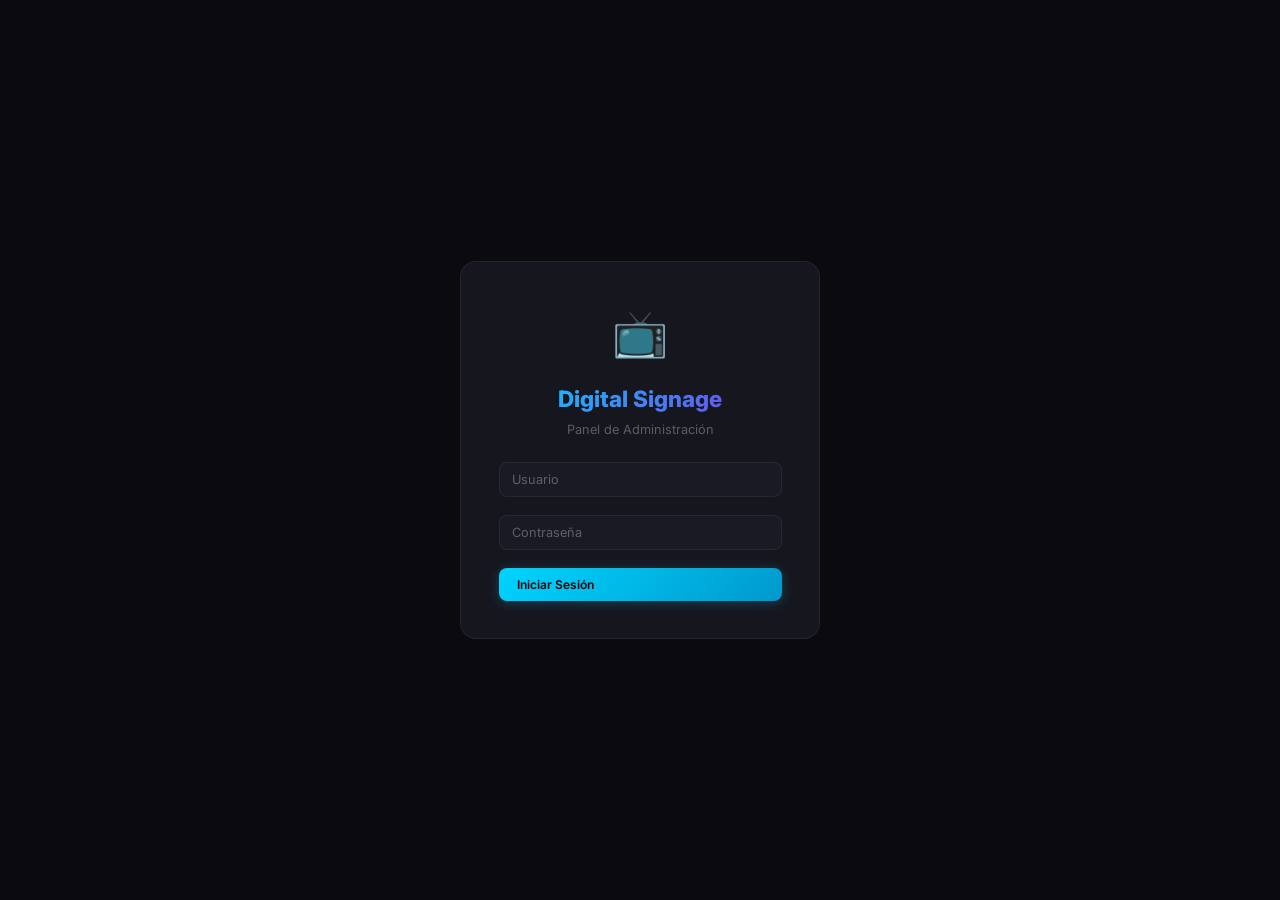
<file: admin/index.html>
<!DOCTYPE html>
<html lang="es">
<head>
  <meta charset="UTF-8">
  <meta name="viewport" content="width=device-width, initial-scale=1.0">
  <meta name="description" content="Panel de Administración — Digital Signage">
  <title>Admin — Digital Signage</title>

  <link rel="preconnect" href="https://fonts.googleapis.com">
  <link rel="preconnect" href="https://fonts.gstatic.com" crossorigin>
  <link href="https://fonts.googleapis.com/css2?family=Inter:wght@300;400;500;600;700;800&display=swap" rel="stylesheet">

  <style>
    /* ============================================================
       Admin Panel — Premium Dark UI
       ============================================================ */
    *, *::before, *::after {
      box-sizing: border-box;
      margin: 0;
      padding: 0;
    }

    :root {
      --bg-primary: #0a0a0f;
      --bg-secondary: #111118;
      --bg-card: #16161f;
      --bg-card-hover: #1c1c28;
      --bg-input: #1a1a25;
      --border-color: rgba(255,255,255,0.06);
      --border-hover: rgba(255,255,255,0.12);
      --accent: #00d4ff;
      --accent-dim: rgba(0,212,255,0.15);
      --accent-secondary: #7c3aed;
      --accent-sec-dim: rgba(124,58,237,0.15);
      --green: #22c55e;
      --green-dim: rgba(34,197,94,0.12);
      --red: #ef4444;
      --red-dim: rgba(239,68,68,0.12);
      --yellow: #f59e0b;
      --text-primary: #f0f0f5;
      --text-secondary: rgba(255,255,255,0.55);
      --text-muted: rgba(255,255,255,0.3);
      --radius-sm: 8px;
      --radius-md: 12px;
      --radius-lg: 16px;
      --shadow-card: 0 4px 24px rgba(0,0,0,0.3);
      --transition: 0.2s ease;
    }

    html {
      font-size: 15px;
    }

    body {
      font-family: 'Inter', system-ui, -apple-system, sans-serif;
      background: var(--bg-primary);
      color: var(--text-primary);
      min-height: 100vh;
      line-height: 1.5;
    }

    /* ============================================================
       Layout
       ============================================================ */
    .app-container {
      max-width: 1100px;
      margin: 0 auto;
      padding: 2rem 1.5rem;
    }

    /* ============================================================
       Header
       ============================================================ */
    .app-header {
      display: flex;
      justify-content: space-between;
      align-items: center;
      margin-bottom: 2.5rem;
      padding-bottom: 1.5rem;
      border-bottom: 1px solid var(--border-color);
    }

    .app-title {
      display: flex;
      align-items: center;
      gap: 0.75rem;
    }

    .app-title h1 {
      font-size: 1.5rem;
      font-weight: 800;
      letter-spacing: -0.03em;
      background: linear-gradient(135deg, var(--accent), var(--accent-secondary));
      -webkit-background-clip: text;
      -webkit-text-fill-color: transparent;
      background-clip: text;
    }

    .app-title .badge {
      font-size: 0.6rem;
      font-weight: 600;
      letter-spacing: 0.08em;
      text-transform: uppercase;
      background: var(--accent-dim);
      color: var(--accent);
      padding: 0.2rem 0.6rem;
      border-radius: 99px;
    }

    .header-actions {
      display: flex;
      gap: 0.75rem;
    }

    /* ============================================================
       Buttons
       ============================================================ */
    .btn {
      display: inline-flex;
      align-items: center;
      gap: 0.4rem;
      padding: 0.6rem 1.2rem;
      border: none;
      border-radius: var(--radius-sm);
      font-family: inherit;
      font-size: 0.8rem;
      font-weight: 600;
      cursor: pointer;
      transition: all var(--transition);
      text-decoration: none;
      white-space: nowrap;
    }

    .btn-primary {
      background: linear-gradient(135deg, var(--accent), #0099cc);
      color: #000;
      box-shadow: 0 2px 12px rgba(0,212,255,0.25);
    }

    .btn-primary:hover {
      box-shadow: 0 4px 20px rgba(0,212,255,0.4);
      transform: translateY(-1px);
    }

    .btn-secondary {
      background: var(--bg-card);
      color: var(--text-primary);
      border: 1px solid var(--border-color);
    }

    .btn-secondary:hover {
      background: var(--bg-card-hover);
      border-color: var(--border-hover);
    }

    .btn-danger {
      background: var(--red-dim);
      color: var(--red);
      border: 1px solid rgba(239,68,68,0.2);
    }

    .btn-danger:hover {
      background: rgba(239,68,68,0.2);
    }

    .btn-icon {
      padding: 0.5rem;
      min-width: 36px;
      justify-content: center;
    }

    .btn-sm {
      padding: 0.4rem 0.8rem;
      font-size: 0.72rem;
    }

    /* ============================================================
       Stats Cards
       ============================================================ */
    .stats-grid {
      display: grid;
      grid-template-columns: repeat(auto-fit, minmax(200px, 1fr));
      gap: 1rem;
      margin-bottom: 2rem;
    }

    .stat-card {
      background: var(--bg-card);
      border: 1px solid var(--border-color);
      border-radius: var(--radius-md);
      padding: 1.2rem 1.4rem;
      transition: all var(--transition);
    }

    .stat-card:hover {
      border-color: var(--border-hover);
      transform: translateY(-2px);
      box-shadow: var(--shadow-card);
    }

    .stat-label {
      font-size: 0.7rem;
      font-weight: 500;
      color: var(--text-muted);
      text-transform: uppercase;
      letter-spacing: 0.06em;
      margin-bottom: 0.3rem;
    }

    .stat-value {
      font-size: 1.8rem;
      font-weight: 800;
      letter-spacing: -0.02em;
    }

    .stat-accent { color: var(--accent); }
    .stat-green { color: var(--green); }
    .stat-purple { color: var(--accent-secondary); }
    .stat-yellow { color: var(--yellow); }

    /* ============================================================
       Section Headers
       ============================================================ */
    .section-header {
      display: flex;
      justify-content: space-between;
      align-items: center;
      margin-bottom: 1rem;
    }

    .section-title {
      font-size: 1rem;
      font-weight: 700;
      letter-spacing: -0.01em;
    }

    /* ============================================================
       Playlist Table / List
       ============================================================ */
    .playlist-container {
      background: var(--bg-card);
      border: 1px solid var(--border-color);
      border-radius: var(--radius-lg);
      overflow: hidden;
      margin-bottom: 2rem;
    }

    .playlist-item {
      display: grid;
      grid-template-columns: 40px 70px 1fr 100px 80px 120px;
      align-items: center;
      gap: 1rem;
      padding: 0.9rem 1.2rem;
      border-bottom: 1px solid var(--border-color);
      transition: background var(--transition);
      cursor: grab;
    }

    .playlist-item:hover {
      background: var(--bg-card-hover);
    }

    .playlist-item:last-child {
      border-bottom: none;
    }

    .playlist-item.disabled {
      opacity: 0.4;
    }

    .item-handle {
      display: flex;
      align-items: center;
      justify-content: center;
      color: var(--text-muted);
      font-size: 1rem;
      cursor: grab;
      user-select: none;
    }

    .item-handle:active {
      cursor: grabbing;
    }

    .item-thumbnail {
      width: 70px;
      height: 40px;
      border-radius: 6px;
      overflow: hidden;
      background: var(--bg-primary);
      display: flex;
      align-items: center;
      justify-content: center;
      font-size: 1.2rem;
    }

    .item-thumbnail img {
      width: 100%;
      height: 100%;
      object-fit: cover;
    }

    .item-info {
      min-width: 0;
    }

    .item-title {
      font-size: 0.85rem;
      font-weight: 600;
      white-space: nowrap;
      overflow: hidden;
      text-overflow: ellipsis;
    }

    .item-src {
      font-size: 0.7rem;
      color: var(--text-muted);
      white-space: nowrap;
      overflow: hidden;
      text-overflow: ellipsis;
      margin-top: 0.1rem;
    }

    .item-type {
      display: inline-flex;
      align-items: center;
      gap: 0.3rem;
      font-size: 0.65rem;
      font-weight: 600;
      text-transform: uppercase;
      letter-spacing: 0.05em;
      padding: 0.2rem 0.6rem;
      border-radius: 99px;
    }

    .type-video {
      background: var(--accent-sec-dim);
      color: var(--accent-secondary);
    }

    .type-image {
      background: var(--green-dim);
      color: var(--green);
    }

    .item-duration {
      font-size: 0.8rem;
      font-weight: 500;
      color: var(--text-secondary);
      text-align: center;
    }

    .item-actions {
      display: flex;
      gap: 0.4rem;
      justify-content: flex-end;
    }

    .playlist-empty {
      padding: 3rem;
      text-align: center;
      color: var(--text-muted);
    }

    .playlist-empty .empty-icon {
      font-size: 2.5rem;
      margin-bottom: 0.8rem;
    }

    .playlist-empty p {
      font-size: 0.85rem;
    }

    /* ============================================================
       Toggle Switch
       ============================================================ */
    .toggle {
      position: relative;
      width: 38px;
      height: 22px;
      cursor: pointer;
    }

    .toggle input {
      opacity: 0;
      width: 0;
      height: 0;
    }

    .toggle-slider {
      position: absolute;
      inset: 0;
      background: rgba(255,255,255,0.1);
      border-radius: 99px;
      transition: all var(--transition);
    }

    .toggle-slider::before {
      content: '';
      position: absolute;
      top: 3px;
      left: 3px;
      width: 16px;
      height: 16px;
      background: var(--text-primary);
      border-radius: 50%;
      transition: transform var(--transition);
    }

    .toggle input:checked + .toggle-slider {
      background: var(--green);
    }

    .toggle input:checked + .toggle-slider::before {
      transform: translateX(16px);
    }

    /* ============================================================
       Modals
       ============================================================ */
    .modal-backdrop {
      position: fixed;
      inset: 0;
      background: rgba(0,0,0,0.7);
      backdrop-filter: blur(6px);
      z-index: 1000;
      display: none;
      align-items: center;
      justify-content: center;
      animation: fadeIn 0.2s ease;
    }

    .modal-backdrop.open {
      display: flex;
    }

    .modal {
      background: var(--bg-secondary);
      border: 1px solid var(--border-color);
      border-radius: var(--radius-lg);
      width: 90%;
      max-width: 520px;
      box-shadow: 0 20px 60px rgba(0,0,0,0.5);
      animation: slideUp 0.3s ease;
    }

    .modal-header {
      display: flex;
      justify-content: space-between;
      align-items: center;
      padding: 1.2rem 1.5rem;
      border-bottom: 1px solid var(--border-color);
    }

    .modal-header h2 {
      font-size: 1rem;
      font-weight: 700;
    }

    .modal-body {
      padding: 1.5rem;
    }

    .modal-footer {
      display: flex;
      justify-content: flex-end;
      gap: 0.75rem;
      padding: 1rem 1.5rem;
      border-top: 1px solid var(--border-color);
    }

    @keyframes fadeIn {
      from { opacity: 0; }
      to { opacity: 1; }
    }

    @keyframes slideUp {
      from { transform: translateY(20px); opacity: 0; }
      to { transform: translateY(0); opacity: 1; }
    }

    /* ============================================================
       Form Controls
       ============================================================ */
    .form-group {
      margin-bottom: 1.2rem;
    }

    .form-label {
      display: block;
      font-size: 0.75rem;
      font-weight: 600;
      color: var(--text-secondary);
      text-transform: uppercase;
      letter-spacing: 0.05em;
      margin-bottom: 0.4rem;
    }

    .form-input, .form-select {
      width: 100%;
      padding: 0.6rem 0.8rem;
      background: var(--bg-input);
      border: 1px solid var(--border-color);
      border-radius: var(--radius-sm);
      font-family: inherit;
      font-size: 0.85rem;
      color: var(--text-primary);
      transition: border-color var(--transition);
    }

    .form-input:focus, .form-select:focus {
      outline: none;
      border-color: var(--accent);
      box-shadow: 0 0 0 3px var(--accent-dim);
    }

    .form-input::placeholder {
      color: var(--text-muted);
    }

    .form-select {
      cursor: pointer;
      appearance: none;
      background-image: url("data:image/svg+xml,%3Csvg xmlns='http://www.w3.org/2000/svg' width='12' height='12' fill='rgba(255,255,255,0.4)' viewBox='0 0 16 16'%3E%3Cpath d='M8 12L2 6h12z'/%3E%3C/svg%3E");
      background-repeat: no-repeat;
      background-position: right 0.7rem center;
      padding-right: 2rem;
    }

    .form-hint {
      font-size: 0.7rem;
      color: var(--text-muted);
      margin-top: 0.3rem;
    }

    /* ============================================================
       File Drop Zone
       ============================================================ */
    .drop-zone {
      border: 2px dashed var(--border-hover);
      border-radius: var(--radius-md);
      padding: 2rem;
      text-align: center;
      cursor: pointer;
      transition: all var(--transition);
      background: var(--bg-input);
    }

    .drop-zone:hover, .drop-zone.dragover {
      border-color: var(--accent);
      background: var(--accent-dim);
    }

    .drop-zone-icon {
      font-size: 2rem;
      margin-bottom: 0.5rem;
    }

    .drop-zone-text {
      font-size: 0.85rem;
      color: var(--text-secondary);
    }

    .drop-zone-hint {
      font-size: 0.7rem;
      color: var(--text-muted);
      margin-top: 0.3rem;
    }

    /* ============================================================
       Upload Progress
       ============================================================ */
    .upload-progress {
      display: none;
      margin-top: 1rem;
    }

    .upload-progress.active {
      display: block;
    }

    .upload-bar-bg {
      height: 4px;
      background: rgba(255,255,255,0.1);
      border-radius: 99px;
      overflow: hidden;
      margin-bottom: 0.3rem;
    }

    .upload-bar {
      height: 100%;
      background: linear-gradient(90deg, var(--accent), var(--accent-secondary));
      border-radius: 99px;
      width: 0%;
      transition: width 0.3s ease;
    }

    .upload-status {
      font-size: 0.7rem;
      color: var(--text-muted);
    }

    /* ============================================================
       Settings Panel
       ============================================================ */
    .settings-grid {
      display: grid;
      grid-template-columns: 1fr 1fr;
      gap: 1rem;
    }

    /* ============================================================
       Toast Notifications
       ============================================================ */
    .toast-container {
      position: fixed;
      top: 1.5rem;
      right: 1.5rem;
      z-index: 2000;
      display: flex;
      flex-direction: column;
      gap: 0.5rem;
    }

    .toast {
      display: flex;
      align-items: center;
      gap: 0.5rem;
      padding: 0.7rem 1.2rem;
      background: var(--bg-card);
      border: 1px solid var(--border-color);
      border-radius: var(--radius-sm);
      font-size: 0.8rem;
      box-shadow: 0 8px 30px rgba(0,0,0,0.4);
      animation: slideIn 0.3s ease, fadeOut 0.3s ease 2.7s forwards;
    }

    .toast-success { border-left: 3px solid var(--green); }
    .toast-error { border-left: 3px solid var(--red); }
    .toast-info { border-left: 3px solid var(--accent); }

    @keyframes slideIn {
      from { transform: translateX(100%); opacity: 0; }
      to { transform: translateX(0); opacity: 1; }
    }

    @keyframes fadeOut {
      to { opacity: 0; transform: translateY(-10px); }
    }

    /* ============================================================
       Responsive
       ============================================================ */
    /* ============================================================
       Login Screen
       ============================================================ */
    #login-screen {
      position: fixed;
      inset: 0;
      background: var(--bg-primary);
      display: flex;
      align-items: center;
      justify-content: center;
      z-index: 9999;
    }

    #login-screen.hidden {
      display: none;
    }

    .login-container {
      background: var(--bg-card);
      border: 1px solid var(--border-color);
      border-radius: var(--radius-lg);
      padding: 2.5rem;
      width: 90%;
      max-width: 360px;
      text-align: center;
    }

    .login-logo {
      font-size: 3rem;
      margin-bottom: 1rem;
    }

    .login-title {
      font-size: 1.5rem;
      font-weight: 800;
      margin-bottom: 0.3rem;
      background: linear-gradient(135deg, var(--accent), var(--accent-secondary));
      -webkit-background-clip: text;
      -webkit-text-fill-color: transparent;
      background-clip: text;
    }

    .login-subtitle {
      color: var(--text-muted);
      font-size: 0.85rem;
      margin-bottom: 1.5rem;
    }

    .login-error {
      color: var(--red);
      font-size: 0.8rem;
      margin-top: 1rem;
      display: none;
    }

    .login-error.visible {
      display: block;
    }

    /* User Menu */
    .user-menu {
      display: flex;
      align-items: center;
      gap: 0.75rem;
    }

    .user-avatar {
      width: 32px;
      height: 32px;
      border-radius: 50%;
      background: var(--accent);
      color: #000;
      display: flex;
      align-items: center;
      justify-content: center;
      font-weight: 700;
      font-size: 0.8rem;
    }

    .user-name {
      font-size: 0.85rem;
      font-weight: 600;
    }

    /* ============================================================
       Responsive
       ============================================================ */
    @media (max-width: 768px) {
      .app-container {
        padding: 1rem;
      }

      .app-header {
        flex-direction: column;
        gap: 1rem;
        text-align: center;
      }

      .stats-grid {
        grid-template-columns: 1fr 1fr;
      }

      .playlist-item {
        grid-template-columns: 30px 50px 1fr 60px;
        gap: 0.5rem;
        padding: 0.6rem 0.8rem;
      }

      .item-type, .item-actions { display: none; }
      .item-duration { font-size: 0.7rem; }

      .settings-grid {
        grid-template-columns: 1fr;
      }
    }
  </style>
</head>
<body>

  <!-- Login Screen -->
  <div id="login-screen">
    <div class="login-container">
      <div class="login-logo">📺</div>
      <h1 class="login-title">Digital Signage</h1>
      <p class="login-subtitle">Panel de Administración</p>
      <form id="login-form">
        <div class="form-group">
          <input type="text" class="form-input" id="login-username" placeholder="Usuario" required>
        </div>
        <div class="form-group">
          <input type="password" class="form-input" id="login-password" placeholder="Contraseña" required>
        </div>
        <button type="submit" class="btn btn-primary" style="width:100%;">Iniciar Sesión</button>
      </form>
      <p id="login-error" class="login-error"></p>
    </div>
  </div>

  <!-- Toast Container -->
  <div class="toast-container" id="toast-container"></div>

  <!-- App Container -->
  <div class="app-container" id="app-container">

    <!-- Header -->
    <header class="app-header">
      <div class="app-title">
        <h1>📺 Digital Signage</h1>
        <span class="badge">Admin Panel</span>
      </div>
      <div class="header-actions">
        <div class="user-menu" style="margin-right: 1rem;">
          <div class="user-avatar" id="user-display-initial">A</div>
          <div style="text-align: left;">
            <div class="user-name" id="user-display-name">admin</div>
            <div style="font-size: 0.65rem; color: var(--text-muted);" id="user-role-label">Administrador</div>
          </div>
        </div>
        <a href="/" target="_blank" class="btn btn-secondary" id="btn-preview">
          👁️ Vista Previa
        </a>
        <button class="btn btn-primary" id="btn-save">
          💾 Guardar Cambios
        </button>
        <button class="btn btn-secondary" id="btn-logout" title="Cerrar Sesión">
          🚪
        </button>
      </div>
    </header>

    <!-- Stats -->
    <div class="stats-grid">
      <div class="stat-card">
        <div class="stat-label">Items en Playlist</div>
        <div class="stat-value stat-accent" id="stat-total">0</div>
      </div>
      <div class="stat-card">
        <div class="stat-label">Videos</div>
        <div class="stat-value stat-purple" id="stat-videos">0</div>
      </div>
      <div class="stat-card">
        <div class="stat-label">Imágenes</div>
        <div class="stat-value stat-green" id="stat-images">0</div>
      </div>
      <div class="stat-card">
        <div class="stat-label">Estado</div>
        <div class="stat-value stat-yellow" id="stat-status">—</div>
      </div>
    </div>

    <!-- Playlist Section -->
    <div class="section-header">
      <h2 class="section-title">📋 Playlist</h2>
      <button class="btn btn-primary btn-sm" id="btn-add-item">
        ➕ Añadir Item
      </button>
    </div>

    <div class="playlist-container" id="playlist-container">
      <div class="playlist-empty" id="playlist-empty">
        <div class="empty-icon">🎬</div>
        <p>La playlist está vacía. Añade videos o imágenes para comenzar.</p>
      </div>
    </div>

    <!-- Settings Section -->
    <div class="section-header" style="margin-top:2rem;">
      <h2 class="section-title">⚙️ Configuración</h2>
    </div>

    <div class="playlist-container" style="padding: 1.5rem;">
      <div class="settings-grid">
        <div class="form-group">
          <label class="form-label">Duración por defecto (imágenes)</label>
          <div style="display:flex;align-items:center;gap:0.5rem;">
            <input type="number" class="form-input" id="setting-duration" min="3" max="120" value="10" style="width:80px">
            <span style="font-size:0.8rem;color:var(--text-muted);">segundos</span>
          </div>
        </div>
        <div class="form-group">
          <label class="form-label">Transición</label>
          <select class="form-select" id="setting-transition">
            <option value="fade">Fade (Desvanecimiento)</option>
            <option value="cut">Cut (Corte directo)</option>
          </select>
        </div>
        <div class="form-group">
          <label class="form-label">Duración de transición</label>
          <div style="display:flex;align-items:center;gap:0.5rem;">
            <input type="number" class="form-input" id="setting-transition-duration" min="100" max="3000" step="100" value="800" style="width:100px">
            <span style="font-size:0.8rem;color:var(--text-muted);">ms</span>
          </div>
        </div>
        <div class="form-group">
          <label class="form-label">Mostrar Reloj</label>
          <label class="toggle" style="margin-top: 0.3rem;">
            <input type="checkbox" id="setting-clock" checked>
            <span class="toggle-slider"></span>
          </label>
        </div>
      </div>
    </div>

    <!-- Audio de Fondo Section -->
    <div class="section-header" style="margin-top:2rem;">
      <h2 class="section-title">🎵 Audio de Fondo</h2>
    </div>

    <div class="playlist-container" style="padding: 1.5rem;">
      <div class="settings-grid">
        <div class="form-group">
          <label class="form-label">Activar Audio de Fondo</label>
          <label class="toggle" style="margin-top: 0.3rem;">
            <input type="checkbox" id="setting-bg-audio-enabled">
            <span class="toggle-slider"></span>
          </label>
          <span style="font-size:0.75rem;color:var(--text-muted);margin-left:0.5rem;" id="bg-audio-enabled-label">Desactivado</span>
        </div>
        <div class="form-group">
          <label class="form-label">Volumen</label>
          <div style="display:flex;align-items:center;gap:0.5rem;">
            <input type="range" id="setting-bg-audio-volume" min="0" max="100" value="50" style="width:100px">
            <span style="font-size:0.8rem;color:var(--text-muted);" id="bg-audio-volume-display">50%</span>
          </div>
        </div>
        <div class="form-group" style="grid-column: 1 / -1;">
          <label class="form-label">URL del Audio</label>
          <input type="text" class="form-input" id="setting-bg-audio-url" placeholder="http://192.168.2.4:8000/ist.mp3">
          <span class="form-hint">URL del stream de audio o archivo MP3</span>
        </div>
      </div>
    </div>

    <!-- Dispositivos Section -->
    <div class="section-header" style="margin-top:2rem;">
      <h2 class="section-title">📱 Dispositivos (Multi-Zona)</h2>
      <button class="btn btn-primary btn-sm" id="btn-add-device">
        ➕ Añadir Dispositivo
      </button>
    </div>

    <!-- Usuarios Section -->
    <div class="section-header" style="margin-top:2rem;">
      <h2 class="section-title">👥 Gestión de Usuarios</h2>
      <button class="btn btn-primary btn-sm" id="btn-add-user">
        ➕ Añadir Usuario
      </button>
    </div>

    <div class="playlist-container" id="users-container">
      <div class="playlist-empty" id="users-empty">
        <div class="empty-icon">👥</div>
        <p>No hay usuarios además del administrador.</p>
      </div>
    </div>

    <div class="playlist-container" id="devices-container">
      <div class="playlist-empty" id="devices-empty">
        <div class="empty-icon">📱</div>
        <p>Sin dispositivos configurados. Añade dispositivos para usar multi-zona.</p>
        <p style="font-size:0.75rem;color:var(--text-muted);margin-top:0.5rem;">Usa ?device=nombre en la URL del reproductor</p>
      </div>
    </div>

    <!-- Server Info -->
    <div class="section-header" style="margin-top:2rem;">
      <h2 class="section-title">🖥️ Información del Servidor</h2>
    </div>
    <div class="playlist-container" style="padding: 1.5rem;">
      <div class="settings-grid">
        <div class="form-group">
          <label class="form-label">URL del Reproductor</label>
          <input type="text" class="form-input" id="player-url" readonly value="" style="font-family: monospace; font-size: 0.8rem;">
          <span class="form-hint">Abre esta URL en la Smart TV</span>
        </div>
        <div class="form-group">
          <label class="form-label">Carpeta de Videos</label>
          <input type="text" class="form-input" readonly value="content/videos/" style="font-family: monospace; font-size: 0.8rem;">
          <span class="form-hint">Sube videos a esta carpeta en el servidor Ubuntu</span>
        </div>
      </div>
    </div>

  </div>

  <!-- ======================================================
       Modal: Añadir/Editar Item
       ====================================================== -->
  <div class="modal-backdrop" id="modal-add">
    <div class="modal">
      <div class="modal-header">
        <h2 id="modal-title">Añadir Item</h2>
        <button class="btn btn-icon btn-secondary" onclick="closeModal()">✕</button>
      </div>
      <div class="modal-body">
        <div class="form-group">
          <label class="form-label">Tipo de Contenido</label>
          <select class="form-select" id="input-type">
            <option value="video">🎬 Video</option>
            <option value="image">🖼️ Imagen</option>
          </select>
        </div>
        <div class="form-group">
          <label class="form-label">Título</label>
          <input type="text" class="form-input" id="input-title" placeholder="Ej: Promo Navidad 2026">
        </div>
        <div class="form-group">
          <label class="form-label">Ruta del Archivo</label>
          <input type="text" class="form-input" id="input-src" placeholder="content/videos/mi_video.mp4">
          <span class="form-hint">Ruta relativa al archivo en el servidor</span>
        </div>
        <div class="form-group" id="group-duration" style="display:none;">
          <label class="form-label">Duración (segundos)</label>
          <input type="number" class="form-input" id="input-duration" min="3" max="120" value="10" style="width:100px">
          <span class="form-hint">Solo para imágenes. Los videos usan su propia duración.</span>
        </div>
        <div class="form-group">
          <label class="form-label">Estado</label>
          <label class="toggle">
            <input type="checkbox" id="input-enabled" checked>
            <span class="toggle-slider"></span>
          </label>
          <span style="font-size:0.75rem;color:var(--text-muted);margin-left:0.5rem;" id="enabled-label">Habilitado</span>
        </div>
      </div>
      <div class="modal-footer">
        <button class="btn btn-secondary" onclick="closeModal()">Cancelar</button>
        <button class="btn btn-primary" id="btn-modal-save">Guardar</button>
      </div>
    </div>
  </div>

  <!-- Modal: Añadir/Editar Dispositivo -->
  <div class="modal-backdrop" id="modal-device">
    <div class="modal">
      <div class="modal-header">
        <h2 id="device-modal-title">Añadir Dispositivo</h2>
        <button class="btn btn-icon btn-secondary" onclick="closeDeviceModal()">✕</button>
      </div>
      <div class="modal-body">
        <div class="form-group">
          <label class="form-label">ID del Dispositivo (sin espacios)</label>
          <input type="text" class="form-input" id="input-device-id" placeholder="tv-sala">
          <span class="form-hint">Este valor se usa en la URL: ?device=tv-sala</span>
        </div>
        <div class="form-group">
          <label class="form-label">Nombre Visible</label>
          <input type="text" class="form-input" id="input-device-name" placeholder="TV Sala Principal">
        </div>
        <div class="form-group">
          <label class="form-label">Activar Audio de Fondo Propio</label>
          <label class="toggle" style="margin-top: 0.3rem;">
            <input type="checkbox" id="input-device-audio-enabled">
            <span class="toggle-slider"></span>
          </label>
        </div>
        <div class="form-group" id="device-audio-config" style="display:none;">
          <label class="form-label">URL del Audio</label>
          <input type="text" class="form-input" id="input-device-audio-url" placeholder="http://192.168.2.4:8000/musica.mp3">
          <div style="margin-top:0.5rem;">
            <label class="form-label">Volumen</label>
            <div style="display:flex;align-items:center;gap:0.5rem;">
              <input type="range" id="input-device-audio-volume" min="0" max="100" value="50" style="width:100px">
              <span style="font-size:0.8rem;color:var(--text-muted);" id="device-audio-volume-display">50%</span>
            </div>
          </div>
        </div>
        <div class="form-group">
          <label class="form-label">Estado</label>
          <label class="toggle">
            <input type="checkbox" id="input-device-enabled" checked>
            <span class="toggle-slider"></span>
          </label>
          <span style="font-size:0.75rem;color:var(--text-muted);margin-left:0.5rem;" id="device-enabled-label">Habilitado</span>
        </div>
      </div>
      <div class="modal-footer">
        <button class="btn btn-secondary" onclick="closeDeviceModal()">Cancelar</button>
        <button class="btn btn-primary" id="btn-device-save">Guardar</button>
      </div>
    </div>
  </div>

  <!-- Modal: Añadir/Editar Usuario -->
  <div class="modal-backdrop" id="modal-user">
    <div class="modal">
      <div class="modal-header">
        <h2 id="user-modal-title">Añadir Usuario</h2>
        <button class="btn btn-icon btn-secondary" onclick="closeUserModal()">✕</button>
      </div>
      <div class="modal-body">
        <div class="form-group">
          <label class="form-label">Usuario</label>
          <input type="text" class="form-input" id="input-user-username" placeholder="nombre de usuario">
        </div>
        <div class="form-group" id="group-new-password">
          <label class="form-label">Contraseña</label>
          <input type="password" class="form-input" id="input-user-password" placeholder="contraseña">
        </div>
        <div class="form-group" id="group-change-password" style="display:none;">
          <label class="form-label">Nueva Contraseña</label>
          <input type="password" class="form-input" id="input-user-new-password" placeholder="nueva contraseña (dejar vacío para mantener)">
        </div>
        <div class="form-group">
          <label class="form-label">Rol</label>
          <select class="form-select" id="input-user-role">
            <option value="editor">Editor</option>
            <option value="admin">Administrador</option>
          </select>
        </div>
        <div class="form-group">
          <label class="form-label">Estado</label>
          <label class="toggle">
            <input type="checkbox" id="input-user-enabled" checked>
            <span class="toggle-slider"></span>
          </label>
          <span style="font-size:0.75rem;color:var(--text-muted);margin-left:0.5rem;" id="user-enabled-label">Habilitado</span>
        </div>
      </div>
      <div class="modal-footer">
        <button class="btn btn-secondary" onclick="closeUserModal()">Cancelar</button>
        <button class="btn btn-primary" id="btn-user-save">Guardar</button>
      </div>
    </div>
  </div>

  <script>
    // ============================================================
    // State
    // ============================================================
    let playlistData = {
      version: '1.2',
      lastUpdated: new Date().toISOString(),
      settings: {
        defaultImageDuration: 10,
        transitionDuration: 800,
        transitionType: 'fade',
        loopPlaylist: true,
        showClock: true,
        clockPosition: 'bottom-right',
        backgroundAudio: {
          enabled: false,
          url: 'http://192.168.2.4:8000/ist.mp3',
          volume: 0.5
        }
      },
      devices: {
        default: {
          name: 'Pantalla Principal',
          backgroundAudio: null,
          enabled: true
        }
      },
      playlist: []
    };

    let currentUser = null;
    let usersData = { users: [] };
    let editingIndex = -1;
    let editingDeviceIndex = -1;
    let editingUserIndex = -1;

    // ============================================================
    // Init
    // ============================================================
    document.addEventListener('DOMContentLoaded', async () => {
      await loadUsers();
      checkAuth();
      bindEvents();
      updatePlayerUrl();
    });

    // ============================================================
    // Authentication
    // ============================================================
    async function loadUsers() {
      try {
        const response = await fetch('/api/users.json?t=' + Date.now(), { cache: 'no-store' });
        if (response.ok) {
          const data = await response.json();
          if (data && data.users && data.users.length > 0) {
            usersData = data;
          } else {
            throw new Error('No users found');
          }
        } else {
          throw new Error('HTTP error: ' + response.status);
        }
      } catch (err) {
        console.warn('Usando usuario por defecto:', err.message);
        usersData = { users: [{ username: 'admin', password: 'admin123', role: 'admin', enabled: true }] };
      }
    }

    function checkAuth() {
      const savedUser = localStorage.getItem('ds_user');
      if (savedUser) {
        const user = JSON.parse(savedUser);
        const validUser = usersData.users.find(u => u.username === user.username && u.enabled !== false);
        if (validUser) {
          currentUser = user;
          showAdminPanel();
          return;
        }
      }
      showLoginScreen();
    }

    function showLoginScreen() {
      document.getElementById('login-screen').classList.remove('hidden');
      document.getElementById('app-container').style.display = 'none';
    }

    function showAdminPanel() {
      document.getElementById('login-screen').classList.add('hidden');
      document.getElementById('app-container').style.display = '';
      document.getElementById('user-display-name').textContent = currentUser.username;
      document.getElementById('user-display-initial').textContent = currentUser.username.charAt(0).toUpperCase();
      document.getElementById('user-role-label').textContent = currentUser.role === 'admin' ? 'Administrador' : 'Editor';
      loadPlaylist().then(() => {
        renderPlaylist();
        renderUsers();
        applySettingsToUI();
      });
    }

    function login(username, password) {
      const user = usersData.users.find(u => u.username === username && u.enabled !== false);
      if (user && user.password === password) {
        currentUser = { username: user.username, role: user.role };
        localStorage.setItem('ds_user', JSON.stringify(currentUser));
        showAdminPanel();
        showToast('Bienvenido ' + username, 'success');
        return true;
      }
      return false;
    }

    function logout() {
      localStorage.removeItem('ds_user');
      currentUser = null;
      showLoginScreen();
    }

    function handleLoginSubmit(e) {
      e.preventDefault();
      const username = document.getElementById('login-username').value.trim();
      const password = document.getElementById('login-password').value;
      const errorEl = document.getElementById('login-error');

      if (login(username, password)) {
        errorEl.classList.remove('visible');
      } else {
        errorEl.textContent = 'Usuario o contraseña incorrectos';
        errorEl.classList.add('visible');
      }
    }

    // ============================================================
    // Load playlist from server
    // ============================================================
    async function loadPlaylist() {
      try {
        const response = await fetch('/api/playlist.json?t=' + Date.now(), { cache: 'no-store' });
        if (response.ok) {
          playlistData = await response.json();
          applySettingsToUI();
          showToast('Playlist cargada', 'success');
        }
      } catch (err) {
        console.error('Error cargando playlist:', err);
        showToast('Error cargando playlist', 'error');
      }
    }

    // ============================================================
    // Save playlist
    // ============================================================
    async function savePlaylist() {
      readSettingsFromUI();
      playlistData.lastUpdated = new Date().toISOString();

      try {
        // Intentar guardar via API (si tienes un endpoint de escritura)
        const response = await fetch('/api/playlist.json', {
          method: 'PUT',
          headers: { 'Content-Type': 'application/json' },
          body: JSON.stringify(playlistData, null, 2)
        });

        if (response.ok) {
          showToast('Playlist guardada ✓', 'success');
          return;
        }
      } catch (err) {
        // Si no hay API de escritura, ofrecer descarga
        console.warn('No se pudo guardar via API. Descargando archivo...');
      }

      // Fallback: descargar el archivo para que el usuario lo copie
      downloadPlaylist();
    }

    function downloadPlaylist() {
      const blob = new Blob([JSON.stringify(playlistData, null, 2)], { type: 'application/json' });
      const url = URL.createObjectURL(blob);
      const a = document.createElement('a');
      a.href = url;
      a.download = 'playlist.json';
      a.click();
      URL.revokeObjectURL(url);
      showToast('Archivo descargado — Cópialo a /api/playlist.json en el servidor', 'info');
    }

    // ============================================================
    // Render Playlist
    // ============================================================
    function renderPlaylist() {
      const container = document.getElementById('playlist-container');
      const emptyState = document.getElementById('playlist-empty');
      const items = playlistData.playlist || [];

      // Update stats
      document.getElementById('stat-total').textContent = items.length;
      document.getElementById('stat-videos').textContent = items.filter(i => i.type === 'video').length;
      document.getElementById('stat-images').textContent = items.filter(i => i.type === 'image').length;
      document.getElementById('stat-status').textContent = items.length > 0 ? 'Activo' : 'Vacío';

      // Clear container (keep empty state)
      const existingItems = container.querySelectorAll('.playlist-item');
      existingItems.forEach(el => el.remove());

      if (items.length === 0) {
        emptyState.style.display = '';
        return;
      }

      emptyState.style.display = 'none';

      items.forEach((item, index) => {
        const row = document.createElement('div');
        row.className = `playlist-item ${item.enabled === false ? 'disabled' : ''}`;
        row.dataset.index = index;

        const icon = item.type === 'video' ? '🎬' : '🖼️';
        const typeBadge = item.type === 'video' ? 'type-video' : 'type-image';
        const duration = item.type === 'video' ? 'Auto' : `${item.duration || playlistData.settings.defaultImageDuration || 10}s`;

        row.innerHTML = `
          <div class="item-handle" title="Arrastrar para reordenar">⠿</div>
          <div class="item-thumbnail">${icon}</div>
          <div class="item-info">
            <div class="item-title">${escapeHtml(item.title || 'Sin título')}</div>
            <div class="item-src">${escapeHtml(item.src)}</div>
          </div>
          <span class="item-type ${typeBadge}">${item.type}</span>
          <span class="item-duration">${duration}</span>
          <div class="item-actions">
            <button class="btn btn-icon btn-secondary btn-sm" onclick="editItem(${index})" title="Editar">✏️</button>
            <button class="btn btn-icon btn-secondary btn-sm" onclick="moveItem(${index}, -1)" title="Subir">⬆️</button>
            <button class="btn btn-icon btn-secondary btn-sm" onclick="moveItem(${index}, 1)" title="Bajar">⬇️</button>
            <button class="btn btn-icon btn-danger btn-sm" onclick="deleteItem(${index})" title="Eliminar">🗑️</button>
          </div>
        `;

        container.appendChild(row);
      });
    }

    // ============================================================
    // Devices (Multi-Zona)
    // ============================================================
    function renderDevices() {
      const container = document.getElementById('devices-container');
      const emptyState = document.getElementById('devices-empty');
      const devices = playlistData.devices || {};

      const existingDevices = container.querySelectorAll('.device-item');
      existingDevices.forEach(el => el.remove());

      const deviceKeys = Object.keys(devices);
      if (deviceKeys.length === 0) {
        emptyState.style.display = '';
        return;
      }

      emptyState.style.display = 'none';

      deviceKeys.forEach((key, index) => {
        const device = devices[key];
        const row = document.createElement('div');
        row.className = `playlist-item ${device.enabled === false ? 'disabled' : ''}`;
        row.dataset.index = index;
        row.dataset.key = key;

        const audioStatus = device.backgroundAudio && device.backgroundAudio.enabled
          ? `🎵 ${device.backgroundAudio.url.split('/').pop()}`
          : '—';

        row.innerHTML = `
          <div class="item-handle" title="ID del dispositivo">📱</div>
          <div class="item-thumbnail" style="background:var(--accent-dim);">${key.charAt(0).toUpperCase()}</div>
          <div class="item-info">
            <div class="item-title">${escapeHtml(device.name || key)}</div>
            <div class="item-src">ID: ${key}</div>
          </div>
          <span class="item-type type-video">${audioStatus}</span>
          <span class="item-duration">URL: ?device=${key}</span>
          <div class="item-actions">
            <button class="btn btn-icon btn-secondary btn-sm" onclick="editDevice('${key}')" title="Editar">✏️</button>
            <button class="btn btn-icon btn-danger btn-sm" onclick="deleteDevice('${key}')" title="Eliminar">🗑️</button>
          </div>
        `;

        container.appendChild(row);
      });
    }

    function addDevice() {
      editingDeviceIndex = -1;
      document.getElementById('device-modal-title').textContent = 'Añadir Dispositivo';
      clearDeviceModalForm();
      openDeviceModal();
    }

    function editDevice(key) {
      const device = playlistData.devices[key];
      if (!device) return;

      editingDeviceIndex = key;
      document.getElementById('device-modal-title').textContent = 'Editar Dispositivo';
      document.getElementById('input-device-id').value = key;
      document.getElementById('input-device-id').readOnly = true;
      document.getElementById('input-device-name').value = device.name || '';
      document.getElementById('input-device-enabled').checked = device.enabled !== false;

      const hasAudio = device.backgroundAudio && device.backgroundAudio.enabled;
      document.getElementById('input-device-audio-enabled').checked = hasAudio;
      document.getElementById('input-device-audio-url').value = device.backgroundAudio?.url || '';
      document.getElementById('input-device-audio-volume').value = Math.round((device.backgroundAudio?.volume || 0.5) * 100);
      document.getElementById('device-audio-volume-display').textContent = Math.round((device.backgroundAudio?.volume || 0.5) * 100) + '%';

      updateDeviceAudioVisibility();
      openDeviceModal();
    }

    function saveDevice() {
      const id = document.getElementById('input-device-id').value.trim().replace(/\s+/g, '-').toLowerCase();
      const name = document.getElementById('input-device-name').value.trim();
      const enabled = document.getElementById('input-device-enabled').checked;
      const audioEnabled = document.getElementById('input-device-audio-enabled').checked;
      const audioUrl = document.getElementById('input-device-audio-url').value.trim();
      const audioVolume = parseInt(document.getElementById('input-device-audio-volume').value) / 100;

      if (!id) {
        showToast('El ID del dispositivo es obligatorio', 'error');
        return;
      }

      if (!playlistData.devices) {
        playlistData.devices = {};
      }

      const device = {
        name: name || id,
        enabled,
        backgroundAudio: audioEnabled ? {
          enabled: true,
          url: audioUrl,
          volume: audioVolume
        } : null
      };

      if (editingDeviceIndex >= 0 || editingDeviceIndex) {
        delete playlistData.devices[editingDeviceIndex];
      }

      playlistData.devices[id] = device;
      closeDeviceModal();
      renderDevices();
      showToast('Dispositivo guardado ✓', 'success');
    }

    function deleteDevice(key) {
      if (!confirm(`¿Eliminar el dispositivo "${key}"?`)) return;
      if (playlistData.devices) {
        delete playlistData.devices[key];
      }
      renderDevices();
      showToast('Dispositivo eliminado', 'info');
    }

    function clearDeviceModalForm() {
      document.getElementById('input-device-id').value = '';
      document.getElementById('input-device-id').readOnly = false;
      document.getElementById('input-device-name').value = '';
      document.getElementById('input-device-enabled').checked = true;
      document.getElementById('input-device-audio-enabled').checked = false;
      document.getElementById('input-device-audio-url').value = '';
      document.getElementById('input-device-audio-volume').value = 50;
      document.getElementById('device-audio-volume-display').textContent = '50%';
      updateDeviceAudioVisibility();
      document.getElementById('device-enabled-label').textContent = 'Habilitado';
    }

    function openDeviceModal() {
      document.getElementById('modal-device').classList.add('open');
    }

    function closeDeviceModal() {
      document.getElementById('modal-device').classList.remove('open');
    }

    function updateDeviceAudioVisibility() {
      const enabled = document.getElementById('input-device-audio-enabled').checked;
      document.getElementById('device-audio-config').style.display = enabled ? '' : 'none';
    }

    // ============================================================
    // Users Management
    // ============================================================
    function renderUsers() {
      const container = document.getElementById('users-container');
      const emptyState = document.getElementById('users-empty');
      const users = usersData.users || [];

      const existingUsers = container.querySelectorAll('.user-item');
      existingUsers.forEach(el => el.remove());

      if (users.length <= 1) {
        emptyState.style.display = '';
        return;
      }

      emptyState.style.display = 'none';

      users.forEach((user, index) => {
        const row = document.createElement('div');
        row.className = `playlist-item ${user.enabled === false ? 'disabled' : ''}`;
        row.dataset.index = index;

        const roleBadge = user.role === 'admin' ? 'type-video' : 'type-image';
        const roleLabel = user.role === 'admin' ? 'Admin' : 'Editor';

        row.innerHTML = `
          <div class="item-handle" title="Usuario">👤</div>
          <div class="item-thumbnail" style="background:var(--accent-dim);">${user.username.charAt(0).toUpperCase()}</div>
          <div class="item-info">
            <div class="item-title">${escapeHtml(user.username)}</div>
            <div class="item-src">Creado: ${user.created ? new Date(user.created).toLocaleDateString('es') : 'N/A'}</div>
          </div>
          <span class="item-type ${roleBadge}">${roleLabel}</span>
          <span class="item-duration">${user.enabled !== false ? 'Activo' : 'Inactivo'}</span>
          <div class="item-actions">
            <button class="btn btn-icon btn-secondary btn-sm" onclick="editUser(${index})" title="Editar">✏️</button>
            <button class="btn btn-icon btn-danger btn-sm" onclick="deleteUser(${index})" title="Eliminar">🗑️</button>
          </div>
        `;

        container.appendChild(row);
      });
    }

    function addUser() {
      editingUserIndex = -1;
      document.getElementById('user-modal-title').textContent = 'Añadir Usuario';
      clearUserModalForm();
      openUserModal();
    }

    function editUser(index) {
      const user = usersData.users[index];
      if (!user) return;

      editingUserIndex = index;
      document.getElementById('user-modal-title').textContent = 'Editar Usuario';
      document.getElementById('input-user-username').value = user.username;
      document.getElementById('input-user-username').readOnly = true;
      document.getElementById('input-user-role').value = user.role || 'editor';
      document.getElementById('input-user-enabled').checked = user.enabled !== false;
      document.getElementById('group-new-password').style.display = 'none';
      document.getElementById('group-change-password').style.display = '';
      openUserModal();
    }

    function saveUser() {
      const username = document.getElementById('input-user-username').value.trim().toLowerCase();
      const password = document.getElementById('input-user-password').value;
      const newPassword = document.getElementById('input-user-new-password').value;
      const role = document.getElementById('input-user-role').value;
      const enabled = document.getElementById('input-user-enabled').checked;

      if (!username) {
        showToast('El nombre de usuario es obligatorio', 'error');
        return;
      }

      if (editingUserIndex < 0 && !password) {
        showToast('La contraseña es obligatoria para nuevos usuarios', 'error');
        return;
      }

      if (!usersData.users) {
        usersData.users = [];
      }

      const userData = {
        username,
        role,
        enabled,
        created: usersData.users[editingUserIndex]?.created || new Date().toISOString()
      };

      if (password) {
        userData.password = password;
      } else if (newPassword) {
        userData.password = newPassword;
      } else if (editingUserIndex >= 0) {
        userData.password = usersData.users[editingUserIndex].password;
      }

      if (editingUserIndex >= 0) {
        usersData.users[editingUserIndex] = userData;
      } else {
        usersData.users.push(userData);
      }

      saveUsers();
      closeUserModal();
      renderUsers();
      showToast('Usuario guardado ✓', 'success');
    }

    function deleteUser(index) {
      const user = usersData.users[index];
      if (!confirm(`¿Eliminar el usuario "${user.username}"?`)) return;

      usersData.users.splice(index, 1);
      saveUsers();
      renderUsers();
      showToast('Usuario eliminado', 'info');
    }

    function saveUsers() {
      fetch('/api/users.json', {
        method: 'PUT',
        headers: { 'Content-Type': 'application/json' },
        body: JSON.stringify(usersData, null, 2)
      }).catch(err => {
        console.warn('No se pudo guardar usuarios via API');
      });
    }

    function clearUserModalForm() {
      document.getElementById('input-user-username').value = '';
      document.getElementById('input-user-username').readOnly = false;
      document.getElementById('input-user-password').value = '';
      document.getElementById('input-user-new-password').value = '';
      document.getElementById('input-user-role').value = 'editor';
      document.getElementById('input-user-enabled').checked = true;
      document.getElementById('group-new-password').style.display = '';
      document.getElementById('group-change-password').style.display = 'none';
      document.getElementById('user-enabled-label').textContent = 'Habilitado';
    }

    function openUserModal() {
      document.getElementById('modal-user').classList.add('open');
    }

    function closeUserModal() {
      document.getElementById('modal-user').classList.remove('open');
    }

    // ============================================================
    // Item CRUD
    // ============================================================
    function addItem() {
      editingIndex = -1;
      document.getElementById('modal-title').textContent = 'Añadir Item';
      clearModalForm();
      openModal();
    }

    function editItem(index) {
      editingIndex = index;
      const item = playlistData.playlist[index];
      document.getElementById('modal-title').textContent = 'Editar Item';
      document.getElementById('input-type').value = item.type;
      document.getElementById('input-title').value = item.title || '';
      document.getElementById('input-src').value = item.src || '';
      document.getElementById('input-duration').value = item.duration || 10;
      document.getElementById('input-enabled').checked = item.enabled !== false;
      updateDurationVisibility();
      openModal();
    }

    function saveItem() {
      const type = document.getElementById('input-type').value;
      const title = document.getElementById('input-title').value.trim();
      const src = document.getElementById('input-src').value.trim();
      const duration = parseInt(document.getElementById('input-duration').value) || 10;
      const enabled = document.getElementById('input-enabled').checked;

      if (!src) {
        showToast('La ruta del archivo es obligatoria', 'error');
        return;
      }

      const item = {
        id: editingIndex >= 0 ? playlistData.playlist[editingIndex].id : `item-${Date.now()}`,
        type,
        src,
        title: title || src.split('/').pop(),
        enabled,
        ...(type === 'video' ? { muted: true, duration: null } : { duration }),
      };

      if (editingIndex >= 0) {
        playlistData.playlist[editingIndex] = item;
        showToast('Item actualizado ✓', 'success');
      } else {
        playlistData.playlist.push(item);
        showToast('Item añadido ✓', 'success');
      }

      closeModal();
      renderPlaylist();
    }

    function deleteItem(index) {
      if (!confirm('¿Eliminar este item de la playlist?')) return;
      playlistData.playlist.splice(index, 1);
      renderPlaylist();
      showToast('Item eliminado', 'info');
    }

    function moveItem(index, direction) {
      const newIndex = index + direction;
      if (newIndex < 0 || newIndex >= playlistData.playlist.length) return;
      const items = playlistData.playlist;
      [items[index], items[newIndex]] = [items[newIndex], items[index]];
      renderPlaylist();
    }

    // ============================================================
    // Settings
    // ============================================================
    function applySettingsToUI() {
      const s = playlistData.settings || {};
      document.getElementById('setting-duration').value = s.defaultImageDuration || 10;
      document.getElementById('setting-transition').value = s.transitionType || 'fade';
      document.getElementById('setting-transition-duration').value = s.transitionDuration || 800;
      document.getElementById('setting-clock').checked = s.showClock !== false;

      // Background Audio
      const bgAudio = s.backgroundAudio || {};
      document.getElementById('setting-bg-audio-enabled').checked = bgAudio.enabled || false;
      document.getElementById('setting-bg-audio-url').value = bgAudio.url || '';
      document.getElementById('setting-bg-audio-volume').value = Math.round((bgAudio.volume || 0.5) * 100);
      document.getElementById('bg-audio-volume-display').textContent = Math.round((bgAudio.volume || 0.5) * 100) + '%';
      document.getElementById('bg-audio-enabled-label').textContent = bgAudio.enabled ? 'Activado' : 'Desactivado';

      // Render devices
      renderDevices();
    }

    function readSettingsFromUI() {
      const bgEnabled = document.getElementById('setting-bg-audio-enabled').checked;
      const bgVolume = parseInt(document.getElementById('setting-bg-audio-volume').value) / 100;

      playlistData.settings = {
        defaultImageDuration: parseInt(document.getElementById('setting-duration').value) || 10,
        transitionType: document.getElementById('setting-transition').value,
        transitionDuration: parseInt(document.getElementById('setting-transition-duration').value) || 800,
        loopPlaylist: true,
        showClock: document.getElementById('setting-clock').checked,
        clockPosition: 'bottom-right',
        backgroundAudio: {
          enabled: bgEnabled,
          url: document.getElementById('setting-bg-audio-url').value || 'http://192.168.2.4:8000/ist.mp3',
          volume: bgVolume
        }
      };
    }

    // ============================================================
    // Modal
    // ============================================================
    function openModal() {
      document.getElementById('modal-add').classList.add('open');
    }

    function closeModal() {
      document.getElementById('modal-add').classList.remove('open');
    }

    function clearModalForm() {
      document.getElementById('input-type').value = 'video';
      document.getElementById('input-title').value = '';
      document.getElementById('input-src').value = '';
      document.getElementById('input-duration').value = 10;
      document.getElementById('input-enabled').checked = true;
      updateDurationVisibility();
    }

    function updateDurationVisibility() {
      const type = document.getElementById('input-type').value;
      document.getElementById('group-duration').style.display = type === 'image' ? '' : 'none';
    }

    // ============================================================
    // Bind Events
    // ============================================================
    function bindEvents() {
      // Login form
      document.getElementById('login-form').addEventListener('submit', handleLoginSubmit);
      document.getElementById('btn-logout').addEventListener('click', logout);

      // Playlist items
      document.getElementById('btn-add-item').addEventListener('click', addItem);
      document.getElementById('btn-save').addEventListener('click', savePlaylist);
      document.getElementById('btn-modal-save').addEventListener('click', saveItem);
      document.getElementById('input-type').addEventListener('change', updateDurationVisibility);
      document.getElementById('input-enabled').addEventListener('change', () => {
        document.getElementById('enabled-label').textContent =
          document.getElementById('input-enabled').checked ? 'Habilitado' : 'Deshabilitado';
      });

      // Background Audio events
      document.getElementById('setting-bg-audio-enabled').addEventListener('change', (e) => {
        document.getElementById('bg-audio-enabled-label').textContent = e.target.checked ? 'Activado' : 'Desactivado';
      });
      document.getElementById('setting-bg-audio-volume').addEventListener('input', (e) => {
        document.getElementById('bg-audio-volume-display').textContent = e.target.value + '%';
      });

      // Device events
      document.getElementById('btn-add-device').addEventListener('click', addDevice);
      document.getElementById('btn-device-save').addEventListener('click', saveDevice);
      document.getElementById('input-device-audio-enabled').addEventListener('change', updateDeviceAudioVisibility);
      document.getElementById('input-device-audio-volume').addEventListener('input', (e) => {
        document.getElementById('device-audio-volume-display').textContent = e.target.value + '%';
      });
      document.getElementById('input-device-enabled').addEventListener('change', (e) => {
        document.getElementById('device-enabled-label').textContent = e.target.checked ? 'Habilitado' : 'Deshabilitado';
      });

      // User events
      document.getElementById('btn-add-user').addEventListener('click', addUser);
      document.getElementById('btn-user-save').addEventListener('click', saveUser);
      document.getElementById('input-user-enabled').addEventListener('change', (e) => {
        document.getElementById('user-enabled-label').textContent = e.target.checked ? 'Habilitado' : 'Deshabilitado';
      });

      // Close modal on backdrop click
      document.getElementById('modal-add').addEventListener('click', (e) => {
        if (e.target === e.currentTarget) closeModal();
      });
      document.getElementById('modal-device').addEventListener('click', (e) => {
        if (e.target === e.currentTarget) closeDeviceModal();
      });
      document.getElementById('modal-user').addEventListener('click', (e) => {
        if (e.target === e.currentTarget) closeUserModal();
      });

      // Escape key closes modal
      document.addEventListener('keydown', (e) => {
        if (e.key === 'Escape') {
          closeModal();
          closeDeviceModal();
          closeUserModal();
        }
      });
    }

    // ============================================================
    // Toasts
    // ============================================================
    function showToast(message, type = 'info') {
      const container = document.getElementById('toast-container');
      const toast = document.createElement('div');
      toast.className = `toast toast-${type}`;
      toast.textContent = message;
      container.appendChild(toast);
      setTimeout(() => toast.remove(), 3200);
    }

    // ============================================================
    // Utilities
    // ============================================================
    function escapeHtml(str) {
      const div = document.createElement('div');
      div.textContent = str;
      return div.innerHTML;
    }

    function updatePlayerUrl() {
      const url = `${window.location.protocol}//${window.location.hostname}`;
      document.getElementById('player-url').value = url;
    }
  </script>
</body>
</html>
</file>
